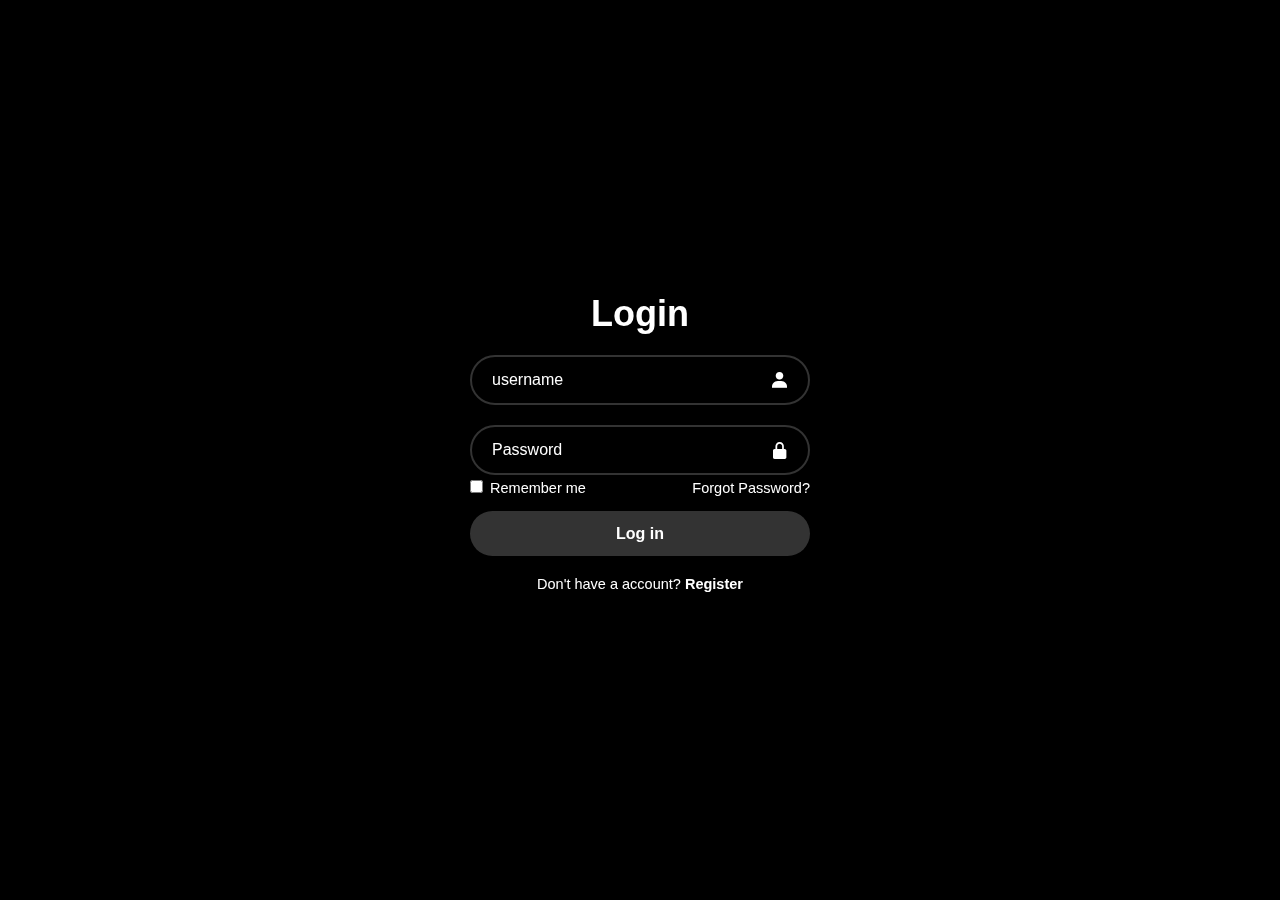
<file: login page.html>
<!DOCTYPE html>
<html lang="en">
<head>
    <meta charset="UTF-8">
    <meta name="viewport" content="width=device-width, initial-scale=1.0">
    <title>Login Form</title>
    <link href='https://unpkg.com/boxicons@2.1.4/css/boxicons.min.css' rel='stylesheet'>

</head>
<style>
*{
    margin: 0;
    padding: 0;
    box-sizing: border-box;
    font-family: 'poppins',sans-serif;
}

body{
    display: flex;
    justify-content: center;
    align-items: center;
    min-height: 100vh;
    background-color:black;
    background-size: cover;
    background-position: center;
}

.form{
    width: 420px;
    background: transparent;
    backdrop-filter: blur(2px);
    color: white;
    border-radius: 10px;
    padding: 30px 40px;
}

.form h1{
    color:white;
    font-size: 36px;
    text-align: center;
}

.form .input-box{
    
    position: relative;
    width: 100%;
    height: 50px;
    margin: 20px 0;

}

.input-box input{
    width: 100%;
    height: 100%;
    background: transparent ;
    border: none;
    outline: none ;
    border: 2px solid rgba(255,255,255,0.2);
    border-radius: 40px;
    font-size: 16px;
    color:white;
    padding: 20px 45px 20px 20px;
    
}

.input-box input::placeholder{
    color:white;
}

.input-box i{
    position: absolute;
    right: 20px;
    top: 50%;
    transform: translateY(-50%);
    font-size: 20px ;
    color:white;
}

.form .remember-forget{
    display: flex;
    justify-content: space-between;
    font-size: 14.5px;
    margin: -15px 0 15px;
}

.remember-forget label input{
    accent-color: #242323;
    margin-right: 3px ;
}

.remember-forget a{
    color:white;
    text-decoration: none;
}

.remember-forget a:hover{

    text-decoration: underline;

}

.form .btn  {
    width: 100%;
    height: 45px;
    background:#333;
    border: none;
    outline: none;
    border-radius: 40px ;
    box-shadow: 0 0 10px rgba(0,0,0,0.1);
    cursor: pointer;
    font-size: 16px;
    color:white;
    font-weight: 600;
}

.form .btn:hover{
    background: rgba(83,73,73,0.5);
    color: white;
    border-color: #fff;
}

.form .register-link {
    font-size: 14.5px;
    text-align: center;
    margin: 20px 0 15px ;
}

.register-link p a {
    color:white;
    text-decoration: none;
    font-weight: 600;
}

.register-link p a:hover{
    text-decoration: underline;
}
</style>
<body>
    <div class="form">
        <form action="">
            <h1>Login</h1>
            <div class="input-box">
                <input type="text" placeholder="username">
                <i class='bx bxs-user'></i>
            </div>
            <div class="input-box">
                <input type="password" placeholder="Password">
                <i class='bx bxs-lock-alt'></i>
                
            </div>
            <div class="remember-forget">
                <label ><input type="checkbox" >
                Remember me</label>
                <a href="#"> Forgot Password?</a>
            </div>
            <button type="submit" class="btn">Log in</button>
            <div class="register-link">
                <p>Don't have a account?  <a href="http://127.0.0.1:5500/registerpage.html">Register</a></p>
            </div>
        </form>
    </div>
    
</body>
</html>
<!-- <script src="operations.js"></script> -->

</html>
</file>
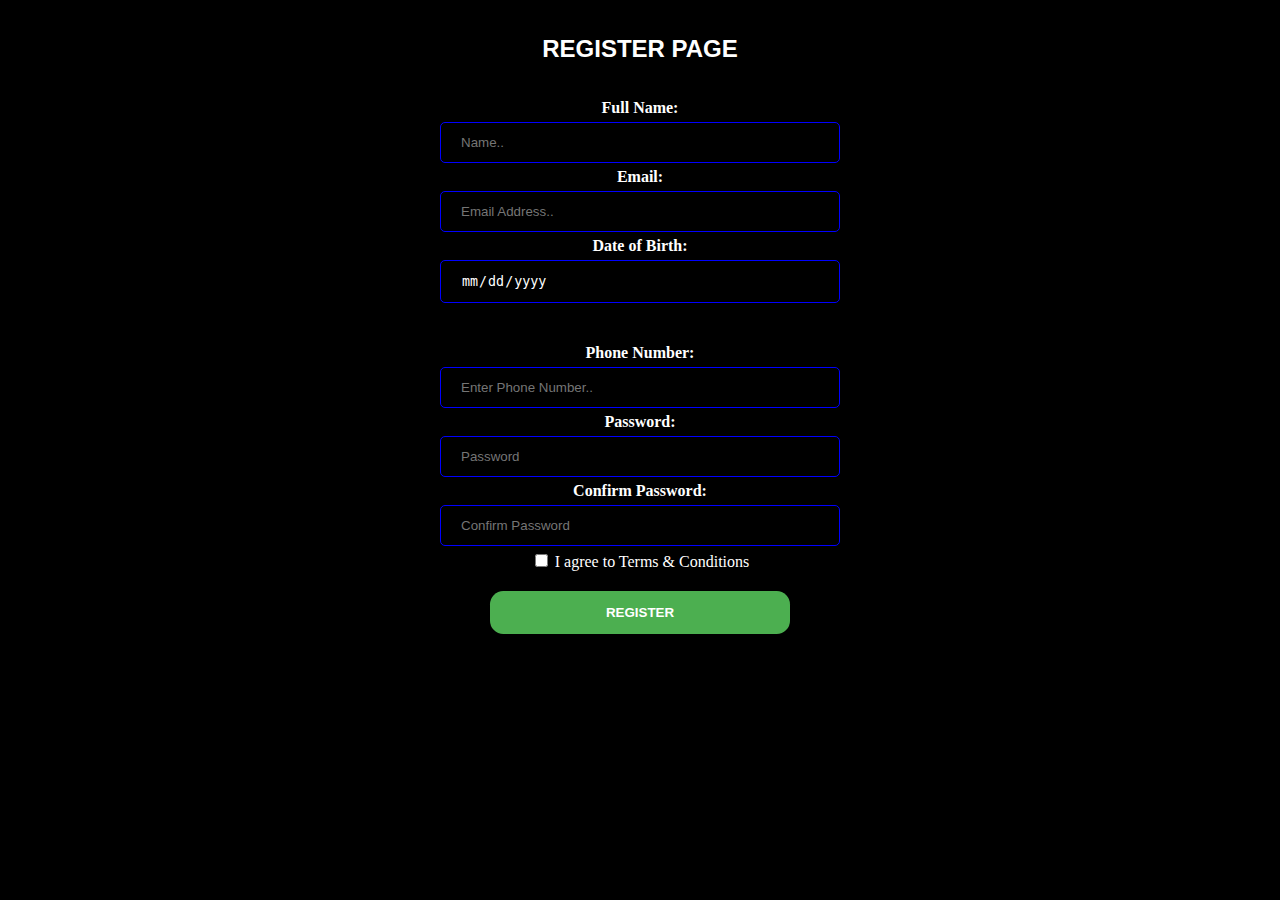
<file: registerpage.html>
<html>

<head>
    <title> REGISTRATION FORM </title>
    <link rel="stylesheet" href="register.css">
</head>

<body>
    <div class="Registration">
        <h2> REGISTER PAGE</h2>
        <div class="container">
            <form>
                <label style="text-align: left;">Full Name:</label><br>
                <input type="text" name="user name" placeholder="Name.." required>
                <br>
                <label>Email:</label> <br>
                <input type="text" name="email address" placeholder="Email Address.." required>
                <br>
                <label>Date of Birth:</label><br>
                <input type="date" name="DOB" required><br>
                <br>

                <br>
                <label>Phone Number:</label><br>
                <input type="tel" name="Phone Number" placeholder="Enter Phone Number..">
                <br>
                <label>Password: </label> <br>
                <input type="password" name="user password" placeholder="Password" required>
                <br>
                <label>Confirm Password: </label> <br>
         <input type="password" name="confirm user password" placeholder="Confirm Password" required>
                <br>
                <input type="checkbox" required> I agree to Terms & Conditions<br>
                <input type="Submit" value="REGISTER">
        </div>
        </form>
    </div>
</body>
</html>
</file>
<file: register.css>
* {
    padding: 0px;
    text-align: center;
    background-color: black;
  }
  .container {
    background-color:black;
    padding: 16px;
    color:white;
  }
  h2 {
    color:white;
    margin-top: 4px;
    font-family: -apple-ystem, BlinkMacSystemFont, "Segoe UI", Roboto, Oxygen,
      Ubuntu, Cantarell, "Open Sans", "Helvetica Neue", sans-serif;
    text-align: center;
  }
  .avatar {
    width: 100px;
    height: 100px;
    vertical-align: middle;
  }
  .Registration {
    margin: auto;
    width: 550px;
    margin-top: 30px;
    margin-bottom: 30px;
    box-sizing: border-box;
    border: 1px solid rgba(0, 0, 0.1);
    box-shadow: 0 5px 10px rgba(0, 0, 0.2);
  }
  input[type="text"],
  input[type="tel"],
  input[type="email"],
  input[type="password"],
  input[type="date"],
  select {
    color:white;
    width: 400px;
    border: none;
    padding: 12px 20px;
    text-align: left;
    margin: 5px 0px;
    display: inline-block;
    border: 1px solid blue;
    border-radius: 5px;
  }
  input[type="Submit"] {
    width: 300px;
    padding: 14px 20px;
    background-color: #4caf50;
    border: none;
    cursor: pointer;
    margin-top: 20px;
    color:white;
    font-weight: bold;
    font-variant: small-caps;
    border-radius: 1em;
  }
  input[type="Submit"]:hover {
    opacity: 0.8;
  }
  
  div label {
    font-weight: bolder;
    padding: 3px;
    margin: 0px;
    text-align: left;
  }
  select:focus,
  input[type="tel"]:focus,
  input[type="text"]:focus,
  input[type="email"]:focus,
  input[type="password"]:focus,
  input[type="date"]:focus {
    border: 2px solid blue;
  }
  input[type="radio"] {
    margin-left: 10px;
    display: inline-table;
  }
</file>
